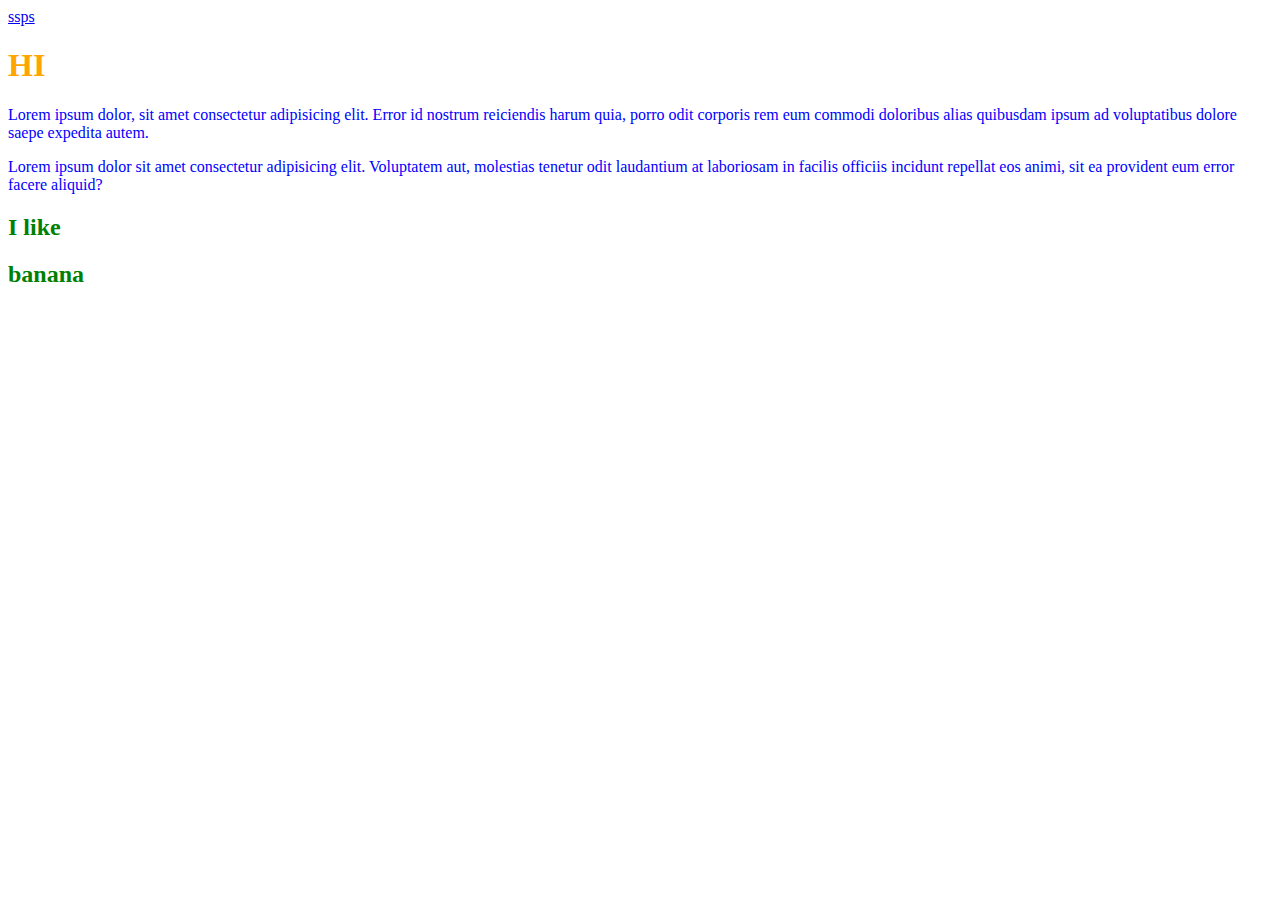
<file: individual-work/css-1/index.html>
<!DOCTYPE html>
<html lang="en">

<head>
    <link rel="stylesheet" href="index.css">
    <meta charset="UTF-8">
    <meta http-equiv="X-UA-Compatible" content="IE=edge">
    <meta name="viewport" content="width=device-width, initial-scale=1.0">
    <title>Nadpis</title>
</head>

<body>
    <a href="https://www.ssps.cz">ssps</a>
    <h1>HI</h1>
    <p>Lorem ipsum dolor, sit amet consectetur adipisicing elit. Error id nostrum reiciendis harum quia, porro odit
        corporis rem eum commodi doloribus alias quibusdam ipsum ad voluptatibus dolore saepe expedita autem.</p>
    <p>Lorem ipsum dolor sit amet consectetur adipisicing elit. Voluptatem aut, molestias tenetur odit laudantium at
        laboriosam in facilis officiis incidunt repellat eos animi, sit ea provident eum error facere aliquid?
    </p>
    <h2>I like</h2>
    <h2>banana</h2>
</body>

</html>
</file>
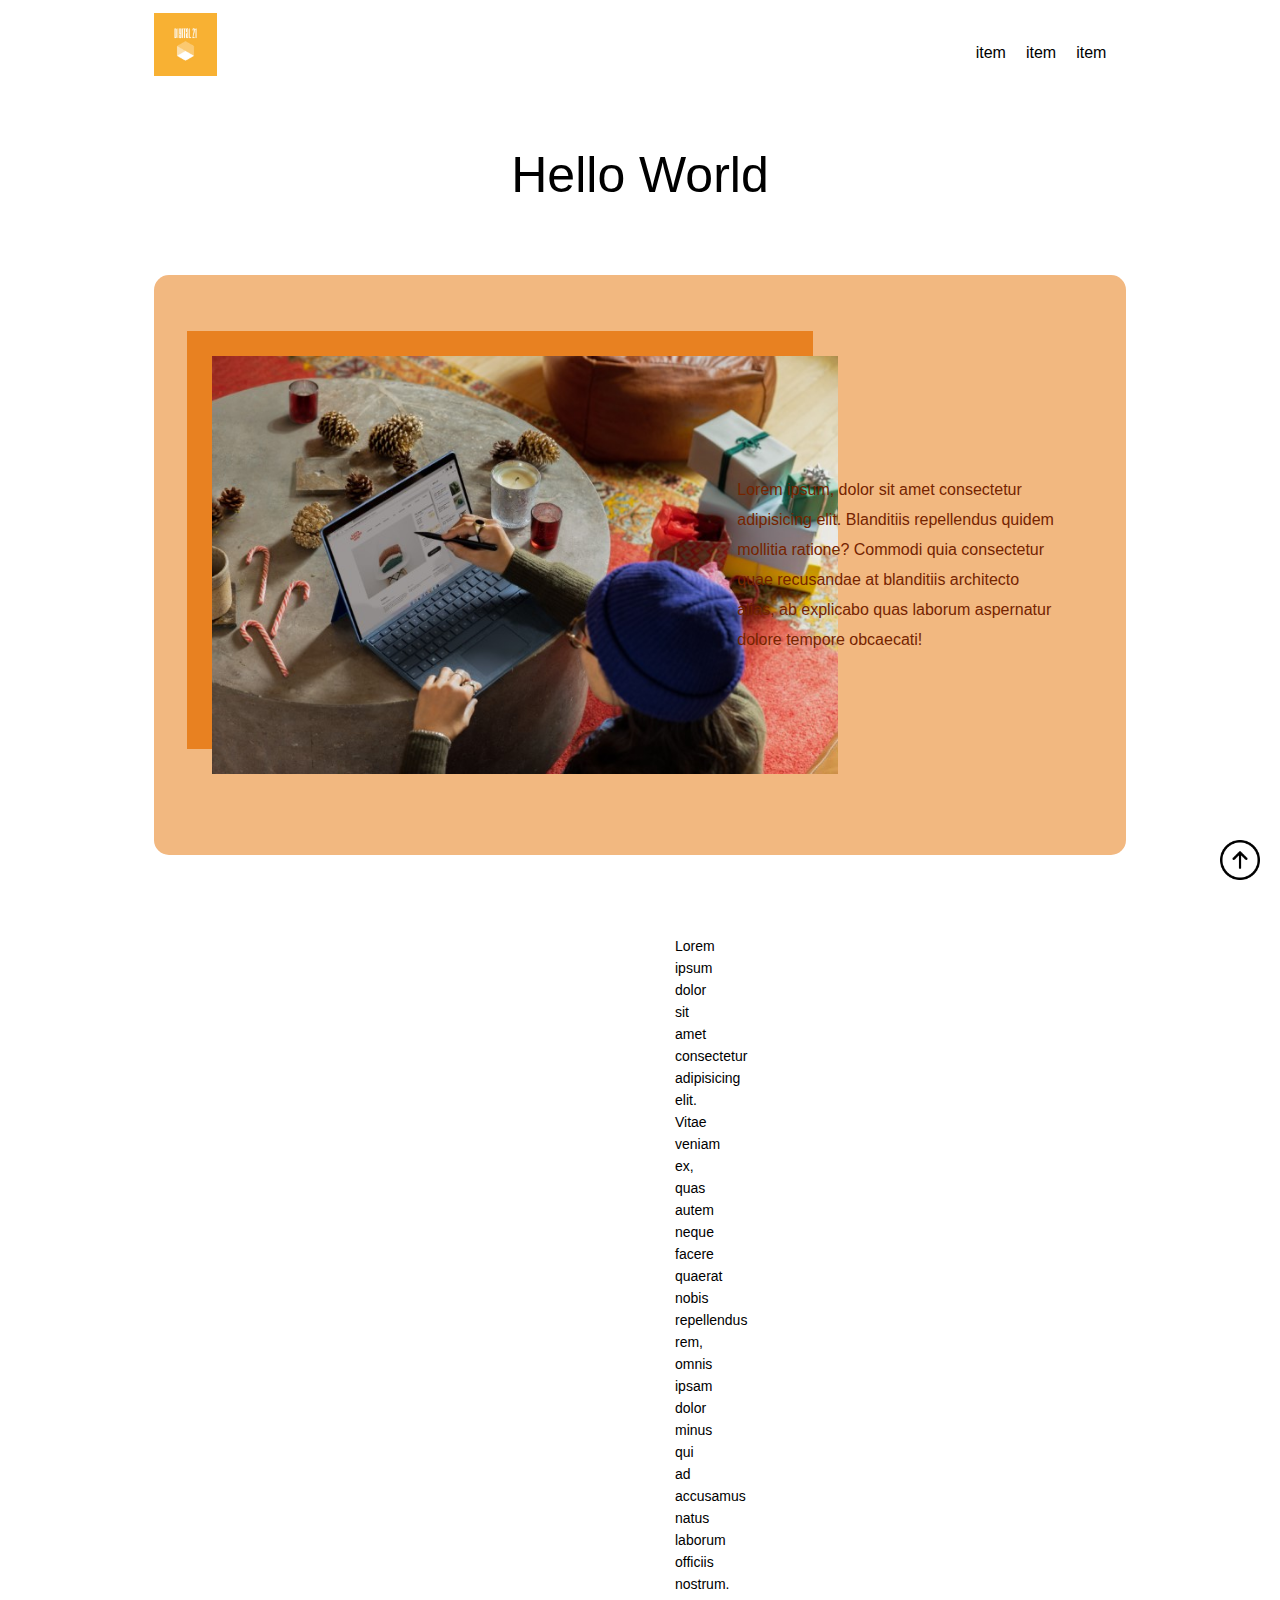
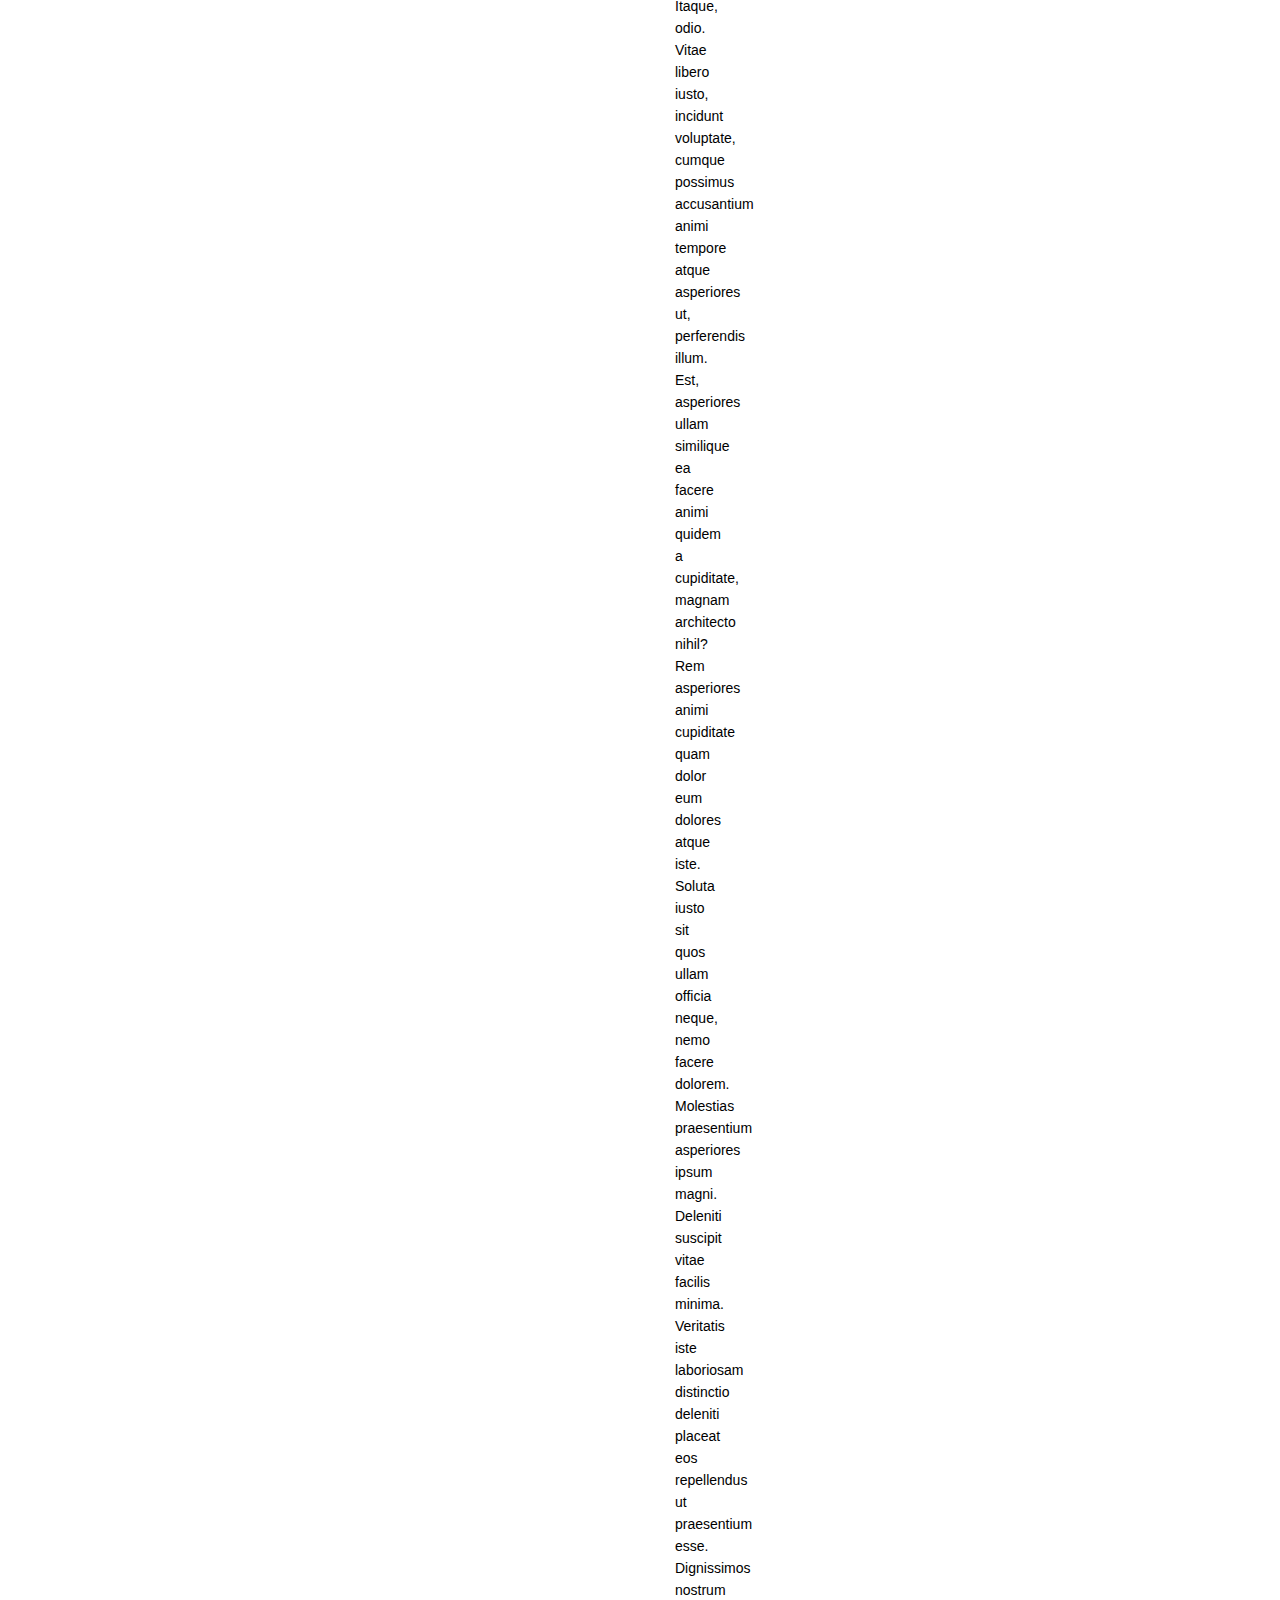
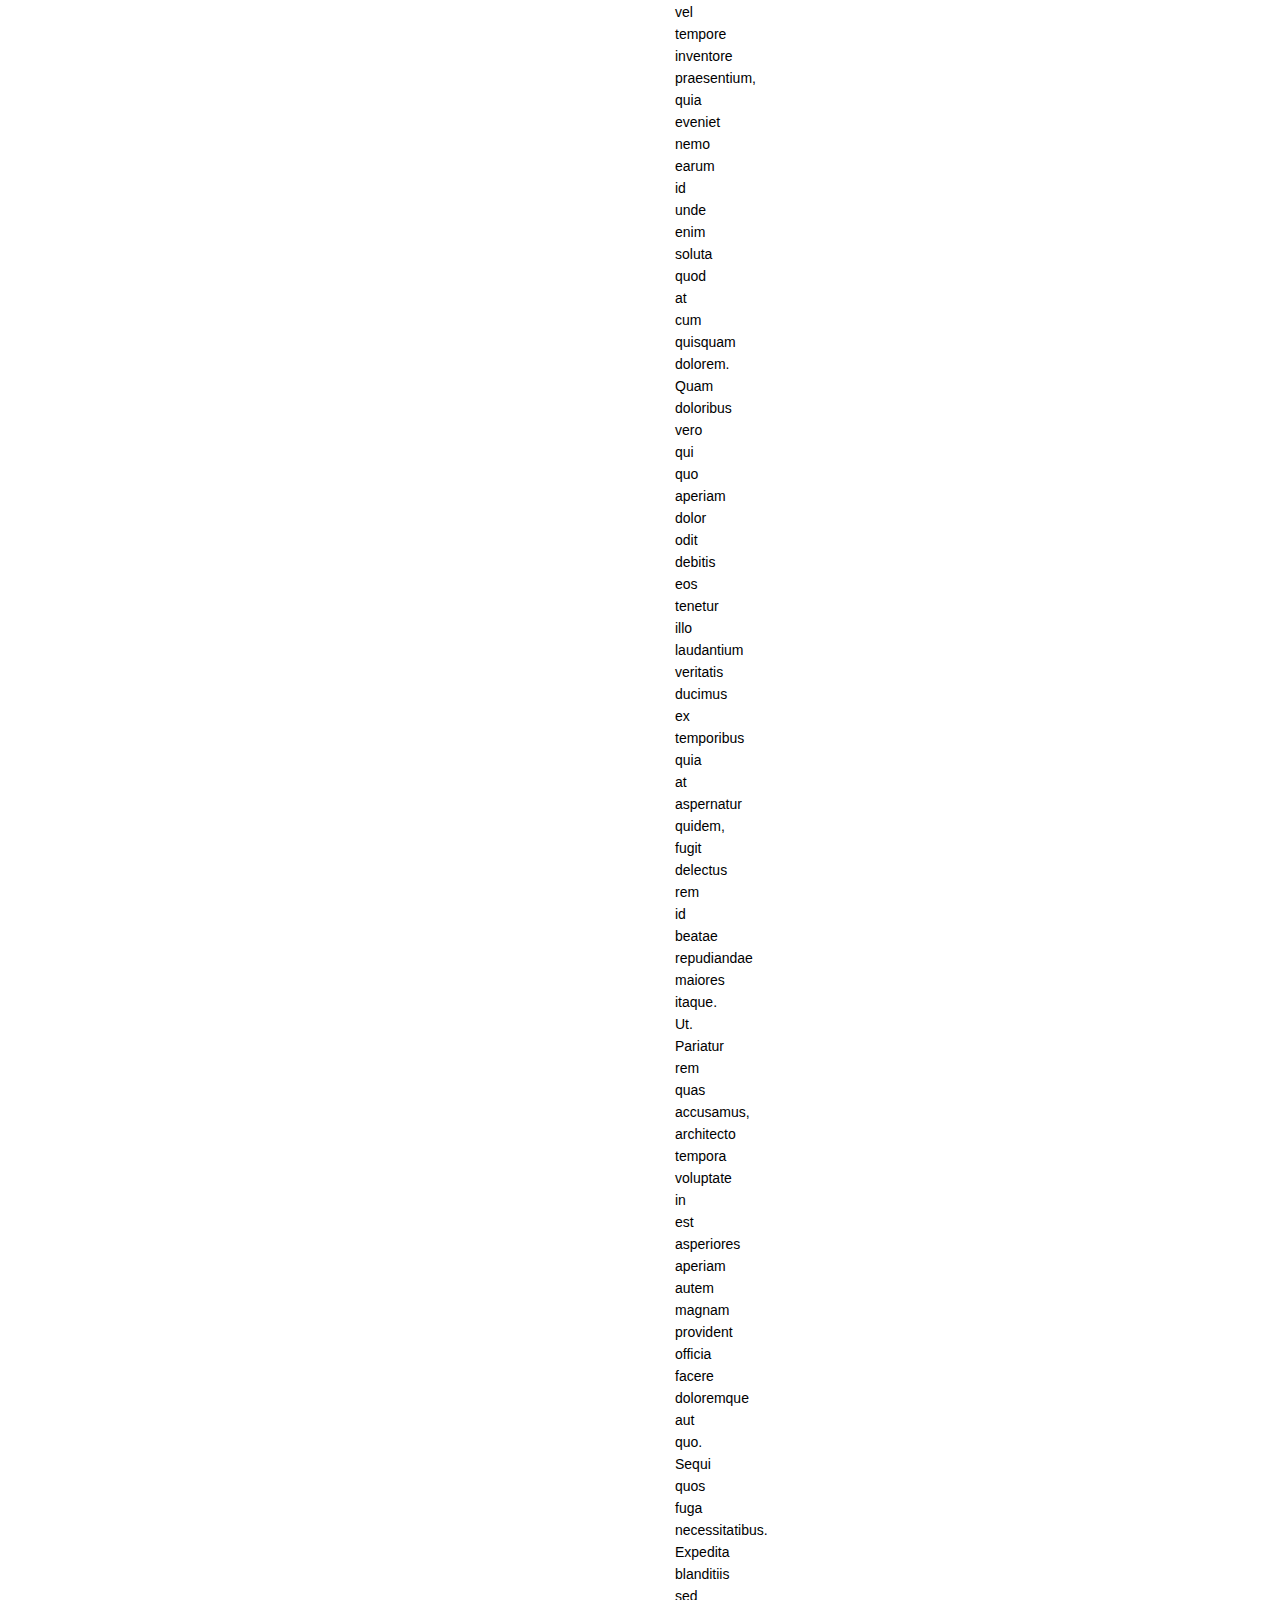
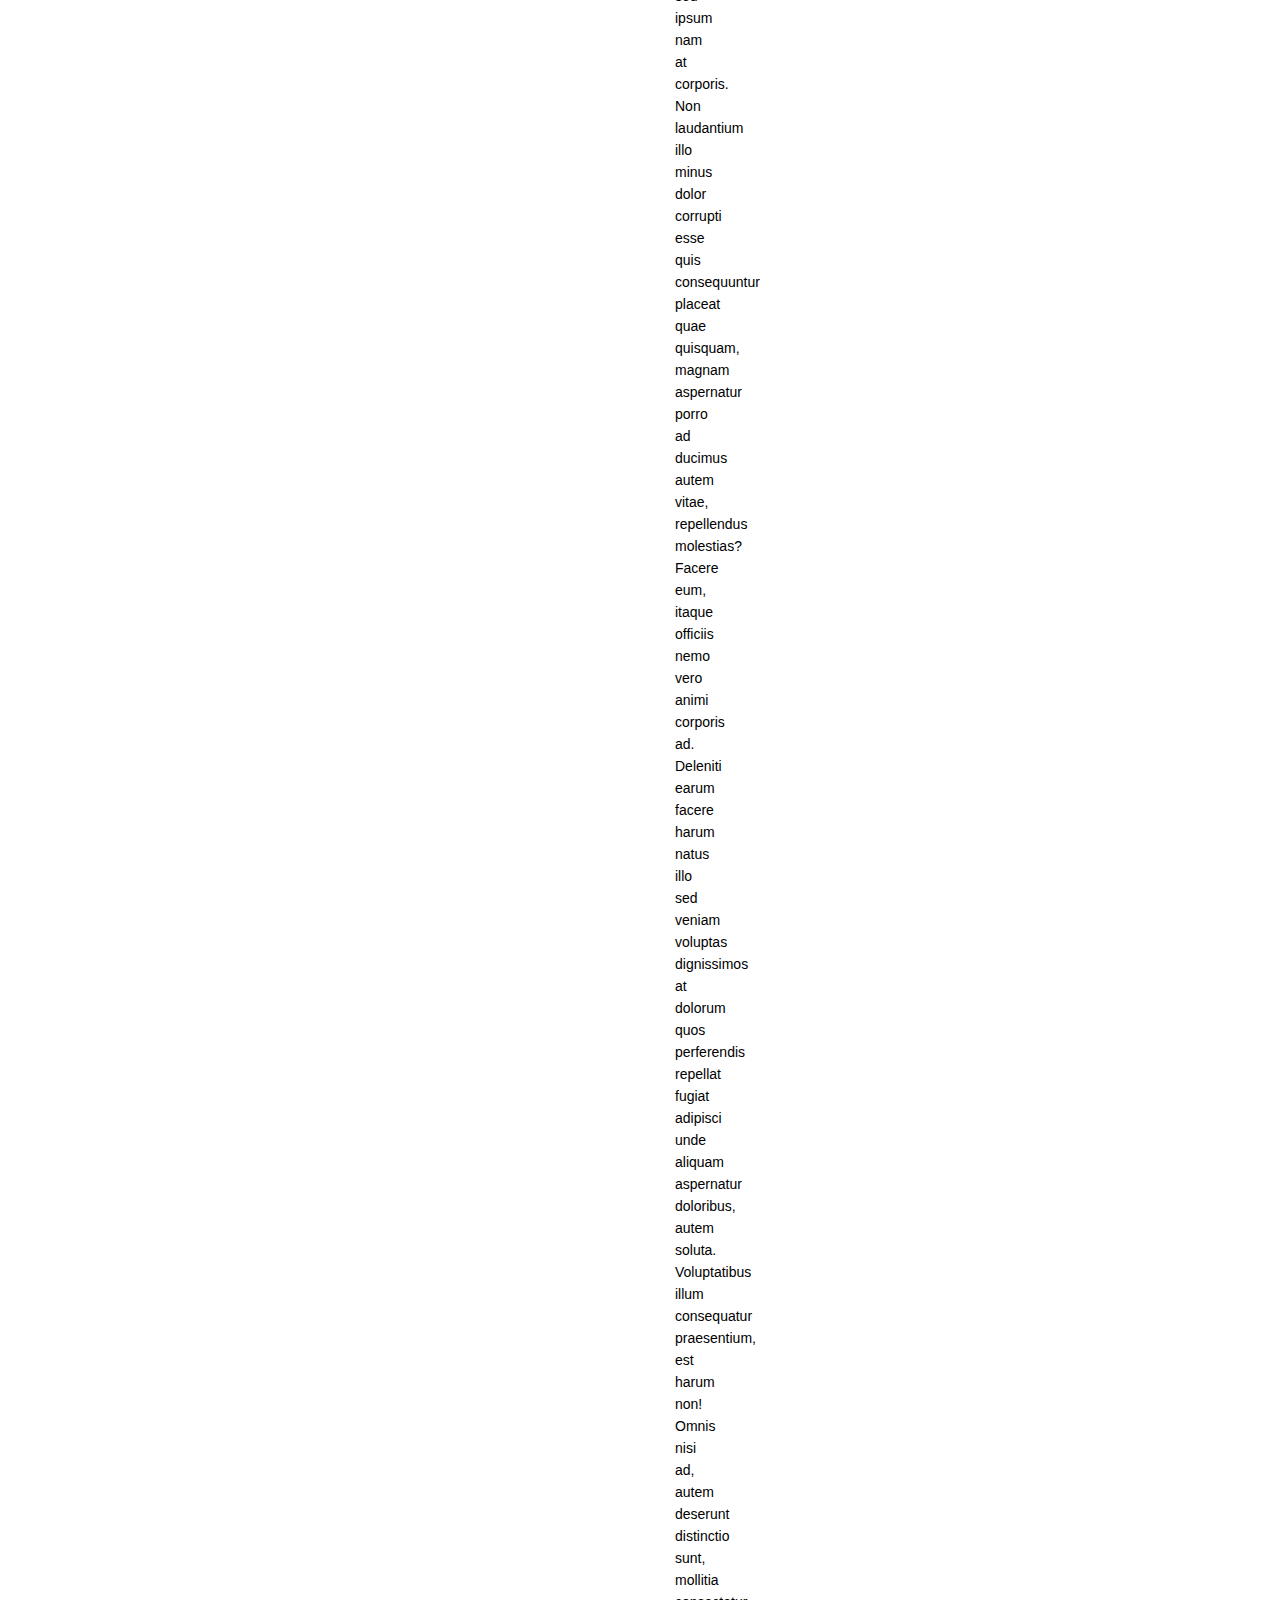
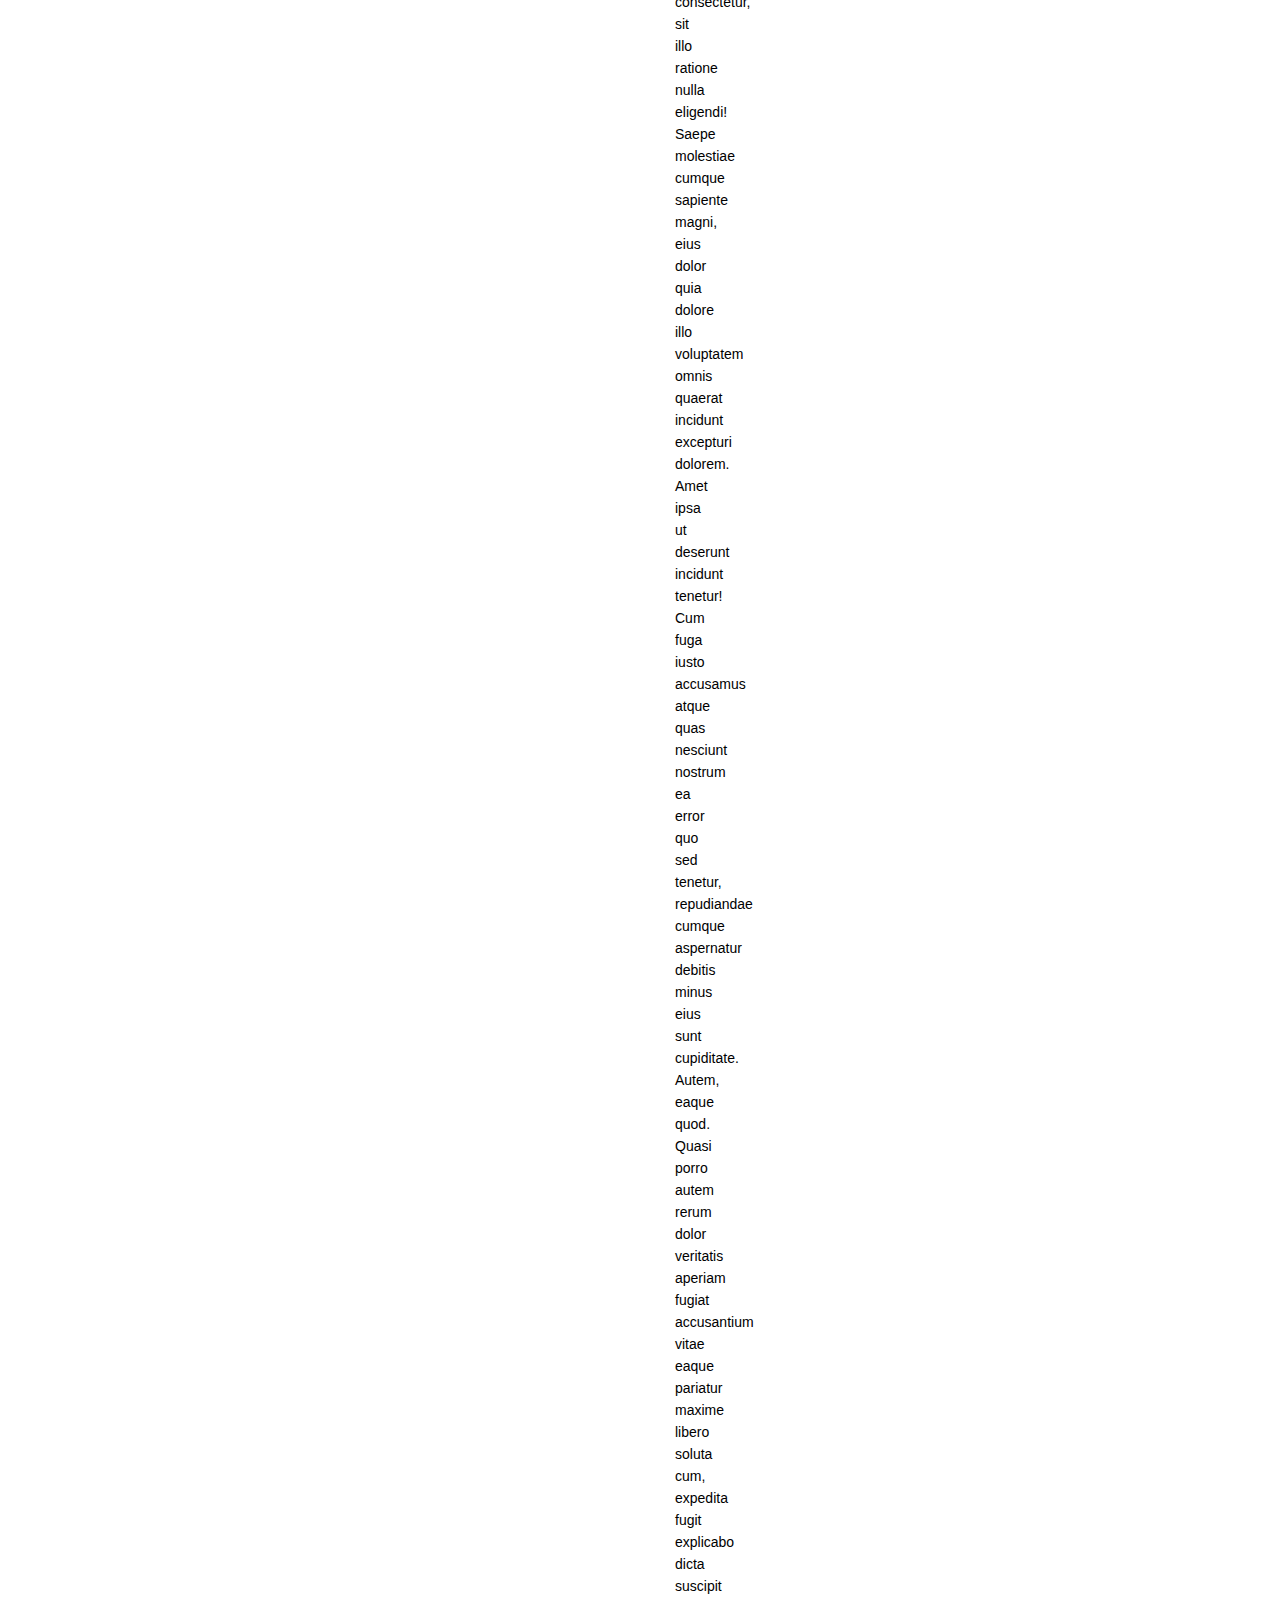
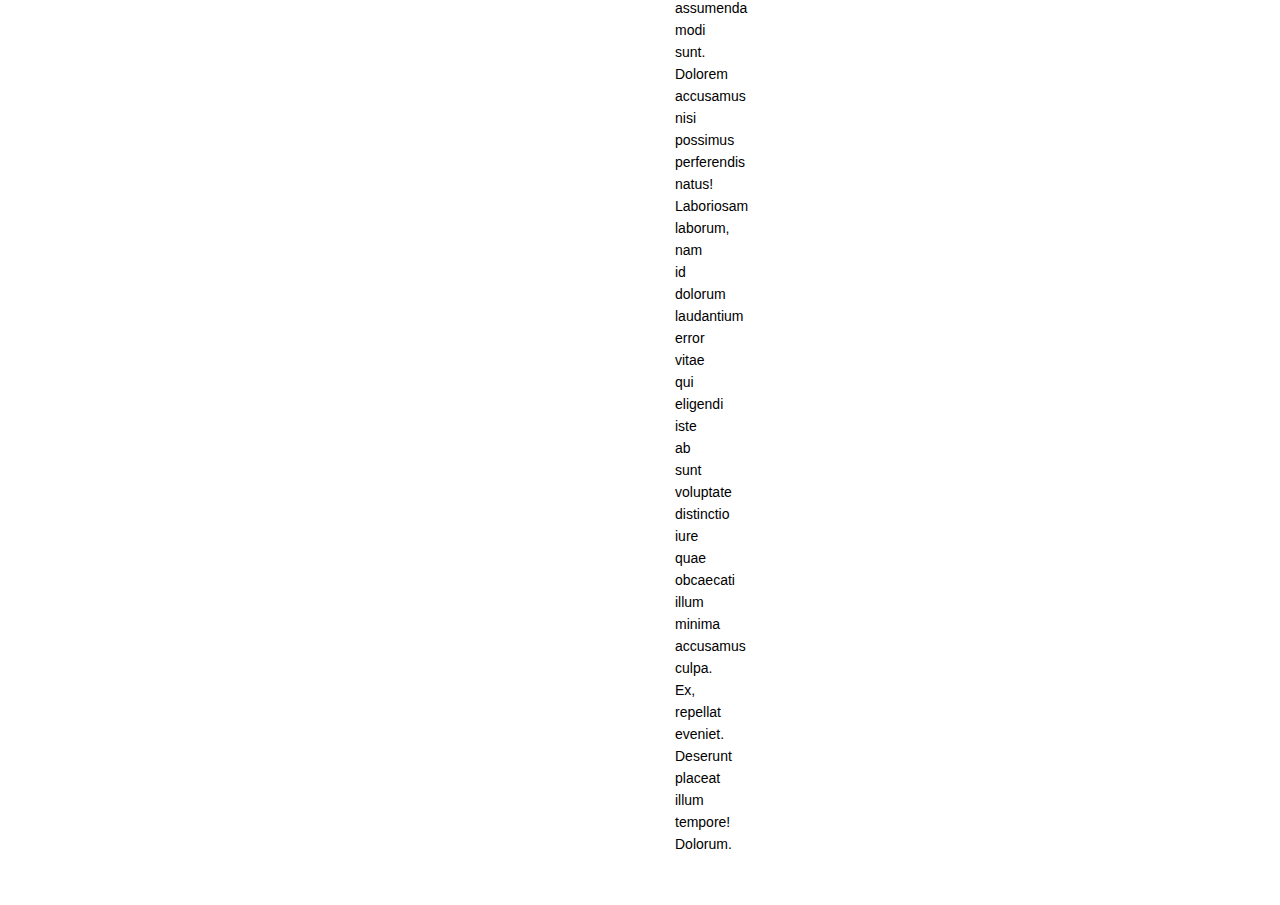
<file: individual-work/css-position-1/index.html>
<!DOCTYPE html>
<html lang="en">

<head>
    <meta charset="UTF-8">
    <meta http-equiv="X-UA-Compatible" content="IE=edge">
    <meta name="viewport" content="width=device-width, initial-scale=1.0">
    <title>CSS position</title>
    <link rel="stylesheet" href="reset.css">
    <link rel="stylesheet" href="style.css">
</head>

<body>
    <main class="container">
        <header class="header">
            <div class="header-logo">
                <img src="./images/logo_size_invert.jpg" alt="" srcset="">
            </div>
            <nav class="navbar">
                <div class="nav-item">item</div>
                <div class="nav-item">item</div>
                <div class="nav-item">item</div>
            </nav>
        </header>

        <div class="headline-1">
            <h1>Hello World</h1>
        </div>

        <section class="hero-section">
            <div class="hero-img">
                <img src="./images/hero-small.jpg" alt="Hero">
                <div class="img-placeholder"></div>
            </div>
            <div class="hero-text">
                <p>Lorem ipsum, dolor sit amet consectetur adipisicing elit. Blanditiis repellendus quidem mollitia
                    ratione? Commodi quia consectetur quae recusandae at blanditiis architecto alias, ab explicabo quas
                    laborum aspernatur dolore tempore obcaecati!</p>
            </div>
        </section>
        <section class="text">
            <div class="text-wrapper">
                <p>Lorem ipsum dolor sit amet consectetur adipisicing elit. Vitae veniam ex, quas autem neque facere
                    quaerat
                    nobis repellendus rem, omnis ipsam dolor minus qui ad accusamus natus laborum officiis nostrum.</p>
                <p>Itaque, odio. Vitae libero iusto, incidunt voluptate, cumque possimus accusantium animi tempore atque
                    asperiores ut, perferendis illum. Est, asperiores ullam similique ea facere animi quidem a
                    cupiditate,
                    magnam architecto nihil?</p>
                <p>Rem asperiores animi cupiditate quam dolor eum dolores atque iste. Soluta iusto sit quos ullam
                    officia
                    neque, nemo facere dolorem. Molestias praesentium asperiores ipsum magni. Deleniti suscipit vitae
                    facilis minima.</p>
                <p>Veritatis iste laboriosam distinctio deleniti placeat eos repellendus ut praesentium esse.
                    Dignissimos
                    nostrum vel tempore inventore praesentium, quia eveniet nemo earum id unde enim soluta quod at cum
                    quisquam dolorem.</p>
                <p>Quam doloribus vero qui quo aperiam dolor odit debitis eos tenetur illo laudantium veritatis ducimus
                    ex
                    temporibus quia at aspernatur quidem, fugit delectus rem id beatae repudiandae maiores itaque. Ut.
                </p>
                <p>Pariatur rem quas accusamus, architecto tempora voluptate in est asperiores aperiam autem magnam
                    provident officia facere doloremque aut quo. Sequi quos fuga necessitatibus. Expedita blanditiis sed
                    ipsum nam at corporis.</p>
                <p>Non laudantium illo minus dolor corrupti esse quis consequuntur placeat quae quisquam, magnam
                    aspernatur
                    porro ad ducimus autem vitae, repellendus molestias? Facere eum, itaque officiis nemo vero animi
                    corporis ad.</p>
                <p>Deleniti earum facere harum natus illo sed veniam voluptas dignissimos at dolorum quos perferendis
                    repellat fugiat adipisci unde aliquam aspernatur doloribus, autem soluta. Voluptatibus illum
                    consequatur
                    praesentium, est harum non!</p>
                <p>Omnis nisi ad, autem deserunt distinctio sunt, mollitia consectetur, sit illo ratione nulla eligendi!
                    Saepe molestiae cumque sapiente magni, eius dolor quia dolore illo voluptatem omnis quaerat incidunt
                    excepturi dolorem.</p>
                <p>Amet ipsa ut deserunt incidunt tenetur! Cum fuga iusto accusamus atque quas nesciunt nostrum ea error
                    quo
                    sed tenetur, repudiandae cumque aspernatur debitis minus eius sunt cupiditate. Autem, eaque quod.
                </p>
                <p>Quasi porro autem rerum dolor veritatis aperiam fugiat accusantium vitae eaque pariatur maxime libero
                    soluta cum, expedita fugit explicabo dicta suscipit assumenda modi sunt. Dolorem accusamus nisi
                    possimus
                    perferendis natus!</p>
                <p>Laboriosam laborum, nam id dolorum laudantium error vitae qui eligendi iste ab sunt voluptate
                    distinctio
                    iure quae obcaecati illum minima accusamus culpa. Ex, repellat eveniet. Deserunt placeat illum
                    tempore!
                    Dolorum.</p>
            </div>
        </section>

        <div class="top-link-wrapper">
            <div class="top-link">
                <a href="#">
                    <img src="./images/up-arrow.png" alt="Ikona">
                </a>
            </div>
        </div>
    </main>

</body>

</html>
</file>
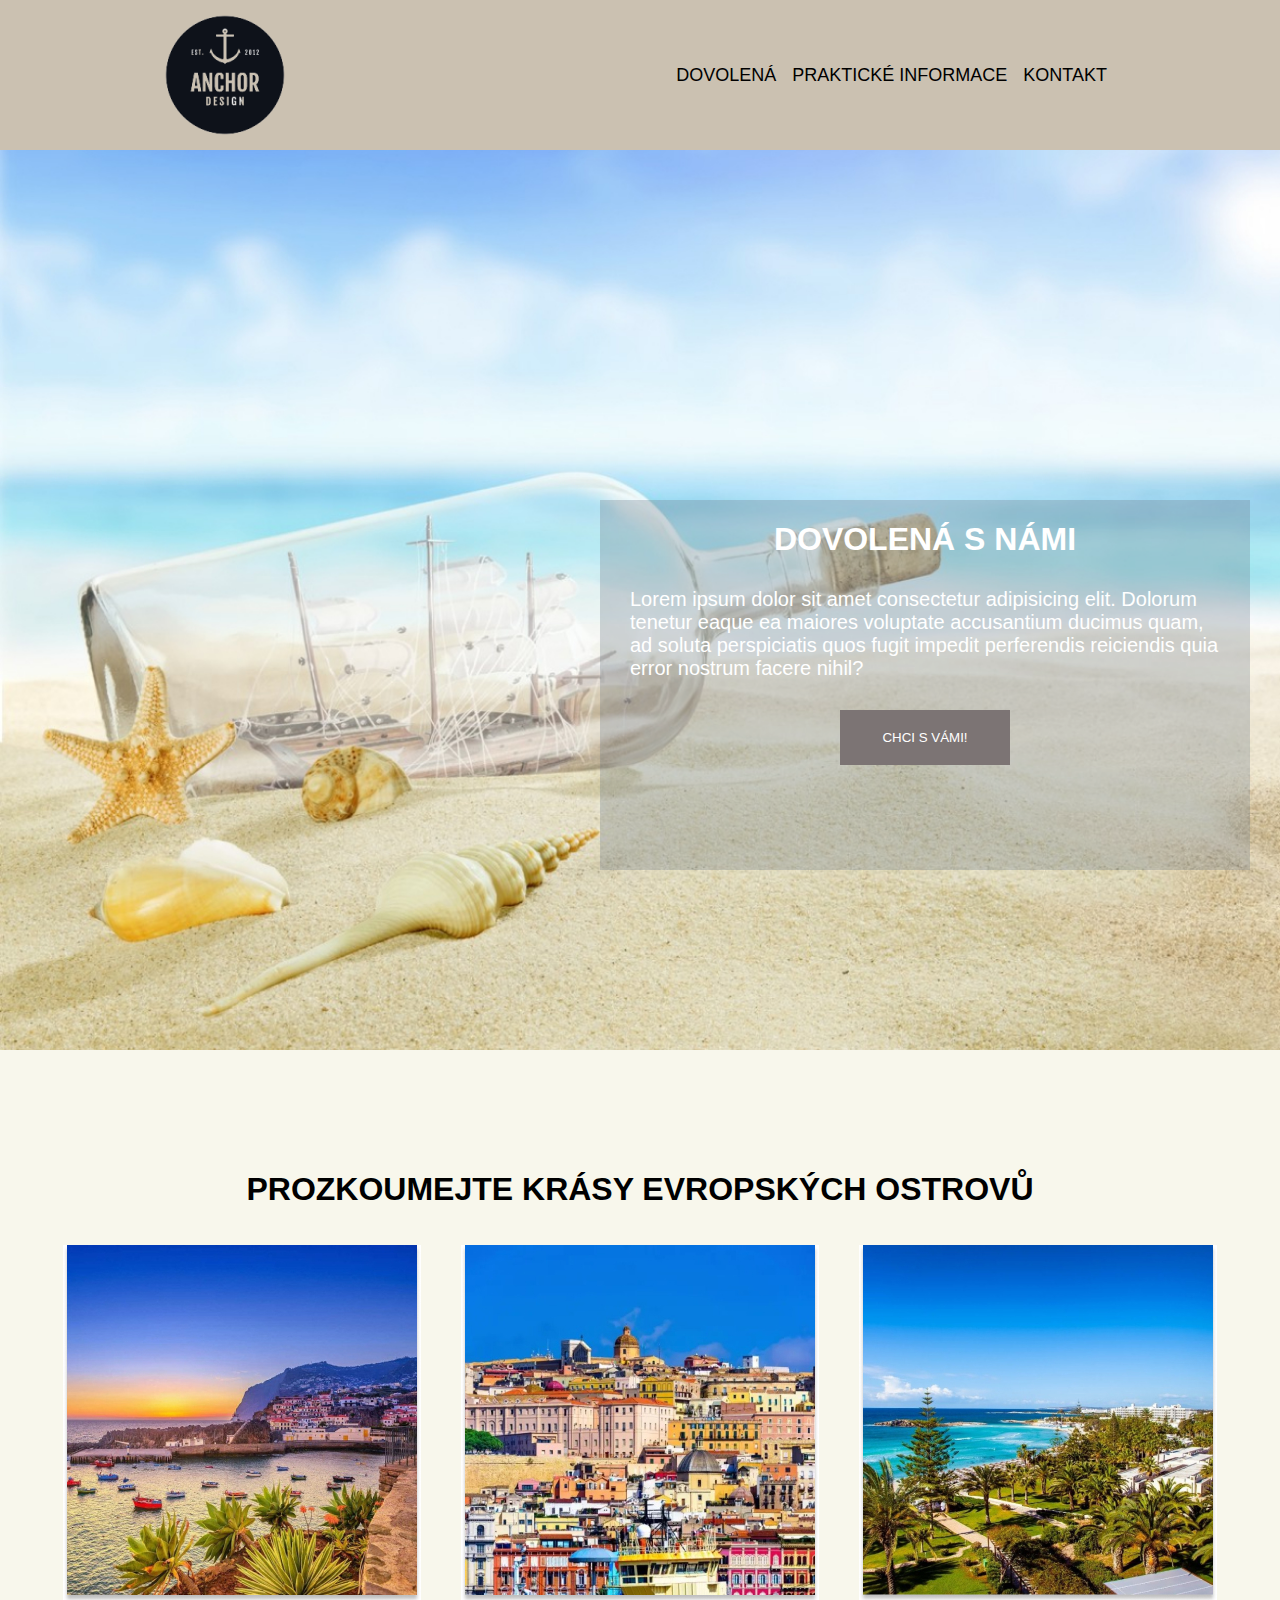
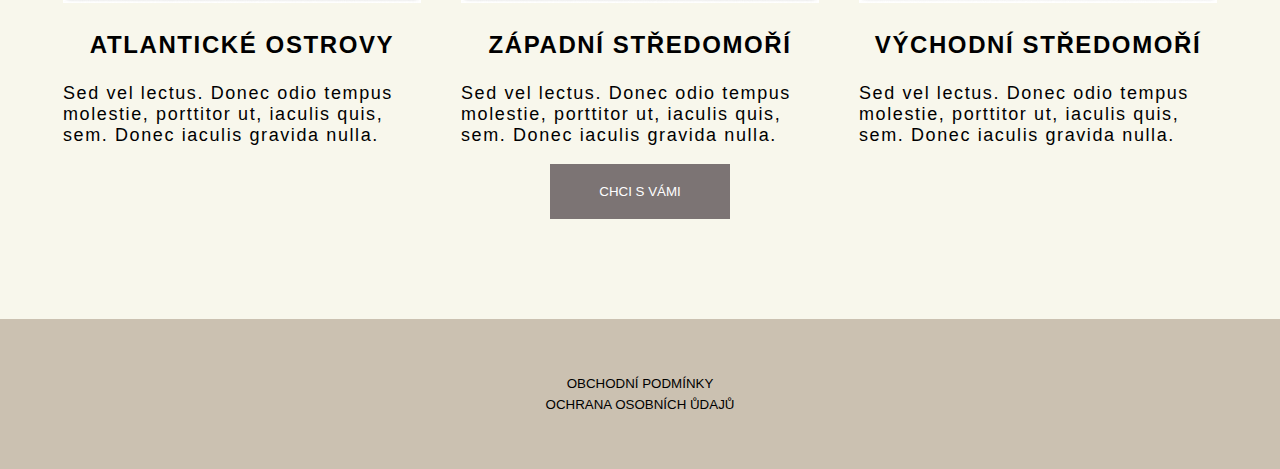
<file: individual-work/figma-1/index.html>
<!DOCTYPE html>
<html lang="en">

<head>
    <meta charset="UTF-8">
    <meta http-equiv="X-UA-Compatible" content="IE=edge">
    <meta name="viewport" content="width=device-width, initial-scale=1.0">
    <link rel="stylesheet" href="style.css">
    <title>Document</title>
</head>

<body>
    <div class="header">
        <img src="pictures/logo.png" class="logo">
        <img src="pictures/menu.png" class="menu">
        <div class="navbar">
            <a href="index.html">
                <button>DOVOLENÁ</button>
            </a>
            <a href="information.html">
                <button>PRAKTICKÉ INFORMACE</button>                
            </a>
            <a href="contact.html">
                <button>KONTAKT</button>                
            </a>
        </div>
    </div>
    <div class="main">
        <div class="box">
            <h1>DOVOLENÁ S NÁMI</h1>
            <p>Lorem ipsum dolor sit amet consectetur adipisicing elit. Dolorum tenetur eaque ea maiores voluptate
                accusantium ducimus quam, ad soluta perspiciatis quos fugit impedit perferendis reiciendis quia error
                nostrum facere nihil?</p>
            <button>CHCI S VÁMI!</button>
        </div>
    </div>
    <div class="bottom_section">
        <h1>PROZKOUMEJTE KRÁSY EVROPSKÝCH OSTROVŮ</h1>
        <div class="locations">
            <div class="atlantic">
                <img src="pictures/madeira.jpg">
                <div class="wrapper">
                    <h3>ATLANTICKÉ OSTROVY</h3>
                    <p>Sed vel lectus. Donec odio tempus molestie, porttitor ut, iaculis quis, sem. Donec iaculis gravida nulla.</p>
                </div>
            </div>
            <div class="west">
                <img src="pictures/sardinie.jpg">
                <div class="wrapper">
                    <h3>ZÁPADNÍ STŘEDOMOŘÍ</h3>
                    <p>Sed vel lectus. Donec odio tempus molestie, porttitor ut, iaculis quis, sem. Donec iaculis gravida nulla.</p>
                </div>    
            </div>
            <div class="east">
                <img src="pictures/kypr.jpg">
                <div class="wrapper">
                    <h3>VÝCHODNÍ STŘEDOMOŘÍ</h3>
                    <p>Sed vel lectus. Donec odio tempus molestie, porttitor ut, iaculis quis, sem. Donec iaculis gravida nulla.</p>
                </div>
            </div>
        </div>
        <button>CHCI S VÁMI</button>
    </div>
    <div class="footer">
        <button>OBCHODNÍ PODMÍNKY</button>
        <button>OCHRANA OSOBNÍCH ŮDAJŮ</button>
    </div>
</body>

</html>
</file>
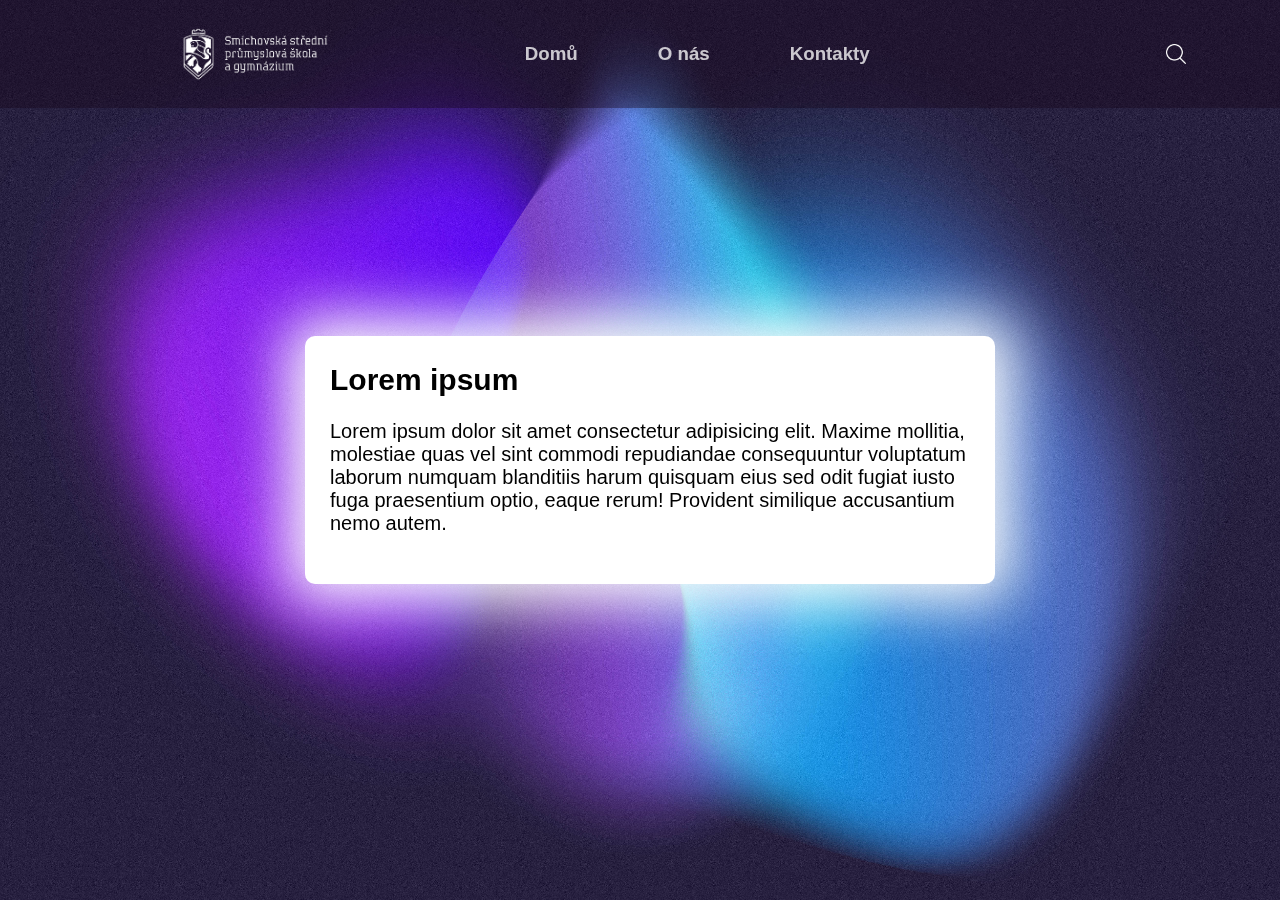
<file: individual-work/flex-1/index.html>
<!DOCTYPE html>
<html lang="en">

<head>
  <meta charset="UTF-8" />
  <meta http-equiv="X-UA-Compatible" content="IE=edge" />
  <meta name="viewport" content="width=device-width, initial-scale=1.0" />
  <title>Document</title>

  <link rel="stylesheet" href="styles.css" />
</head>

<body>
  <img class="background" src='Cosmic-Gradient-14.jpg' alt="" </img>

  <div class="bock">
    <h1 class="title"> Lorem ipsum
    </h1>
    <p class="text">Lorem ipsum dolor sit amet consectetur adipisicing elit. Maxime mollitia,
      molestiae quas vel sint commodi repudiandae consequuntur voluptatum laborum
      numquam blanditiis harum quisquam eius sed odit fugiat iusto fuga praesentium
      optio, eaque rerum! Provident similique accusantium nemo autem.</p>
  </div>
  <div class="top">
    <img class="picture" src="logo.png" alt="a">
    <h3 class="toptext">Domů</h3>
    <h3 class="toptext">O nás</h3>
    <h3 class="toptext">Kontakty</h3>
    <img class="search" src="search.png" alt="a" />




  </div>
</body>

<!DOCTYPE html>
<html lang="en">

<head>
  <meta charset="UTF-8" />
  <meta http-equiv="X-UA-Compatible" content="IE=edge" />
  <meta name="viewport" content="width=device-width, initial-scale=1.0" />
  <title>Document</title>

  <link rel="stylesheet" href="styles.css" />
</head>

<body>
  <img class="background" src='Cosmic-Gradient-14.jpg' alt="" </img>

  <div class="bock">
    <h1 class="title"> Lorem ipsum
    </h1>
    <p class="text">Lorem ipsum dolor sit amet consectetur adipisicing elit. Maxime mollitia,
      molestiae quas vel sint commodi repudiandae consequuntur voluptatum laborum
      numquam blanditiis harum quisquam eius sed odit fugiat iusto fuga praesentium
      optio, eaque rerum! Provident similique accusantium nemo autem.</p>
  </div>
  <div class="top">
    <img class="picture" src="logo.png" alt="a">
    <h3 class="toptext">Domů</h3>
    <h3 class="toptext">O nás</h3>
    <h3 class="toptext">Kontakty</h3>
    <img class="search" src="search.png" alt="a" />




  </div>
</body>

</html>
</file>
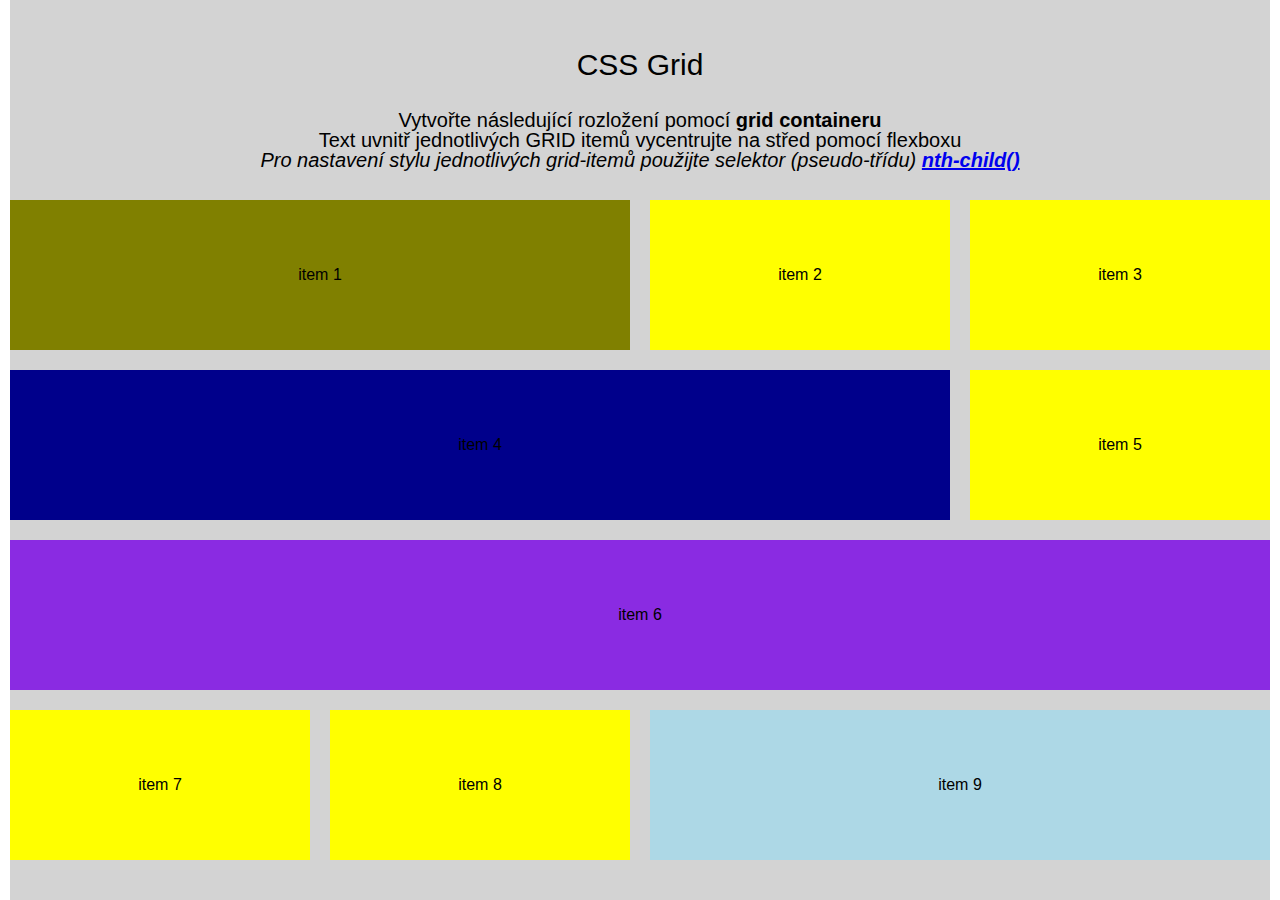
<file: individual-work/css-grid-0/css-grid-revision_zadani/css-grid-revision/index.html>
<!DOCTYPE html>
<html lang="en">

<head>
    <meta charset="UTF-8">
    <meta http-equiv="X-UA-Compatible" content="IE=edge">
    <meta name="viewport" content="width=device-width, initial-scale=1.0">
    <link rel="stylesheet" href="reset.css">
    <link rel="stylesheet" href="style.css">
    <title>CSS Grid</title>
</head>

<body>
    <main>
        <h1>CSS Grid</h1>

        <section>
            <div class="hint">
                <p>Vytvořte následující rozložení pomocí <b>grid containeru</b></p>
                <p>Text uvnitř jednotlivých GRID itemů vycentrujte na střed pomocí flexboxu</p>
                <i>Pro nastavení stylu jednotlivých grid-itemů použijte selektor (pseudo-třídu) <a
                        href="https://developer.mozilla.org/en-US/docs/Web/CSS/:nth-child"
                        target="_blank"><b>nth-child()</b></a></i>
            </div>
            <div class="grid-container">
                <div class="grid-item">
                    <p>item 1</p>
                </div>
                <div class="grid-item">
                    <p>item 2</p>
                </div>
                <div class="grid-item">
                    <p>item 3</p>
                </div>
                <div class="grid-item">
                    <p>item 4</p>
                </div>
                <div class="grid-item">
                    <p>item 5</p>
                </div>
                <div class="grid-item">
                    <p>item 6</p>
                </div>
                <div class="grid-item">
                    <p>item 7</p>
                </div>
                <div class="grid-item">
                    <p>item 8</p>
                </div>
                <div class="grid-item">
                    <p>item 9</p>
                </div>
            </div>
        </section>
    </main>
</body>

</html>
</file>
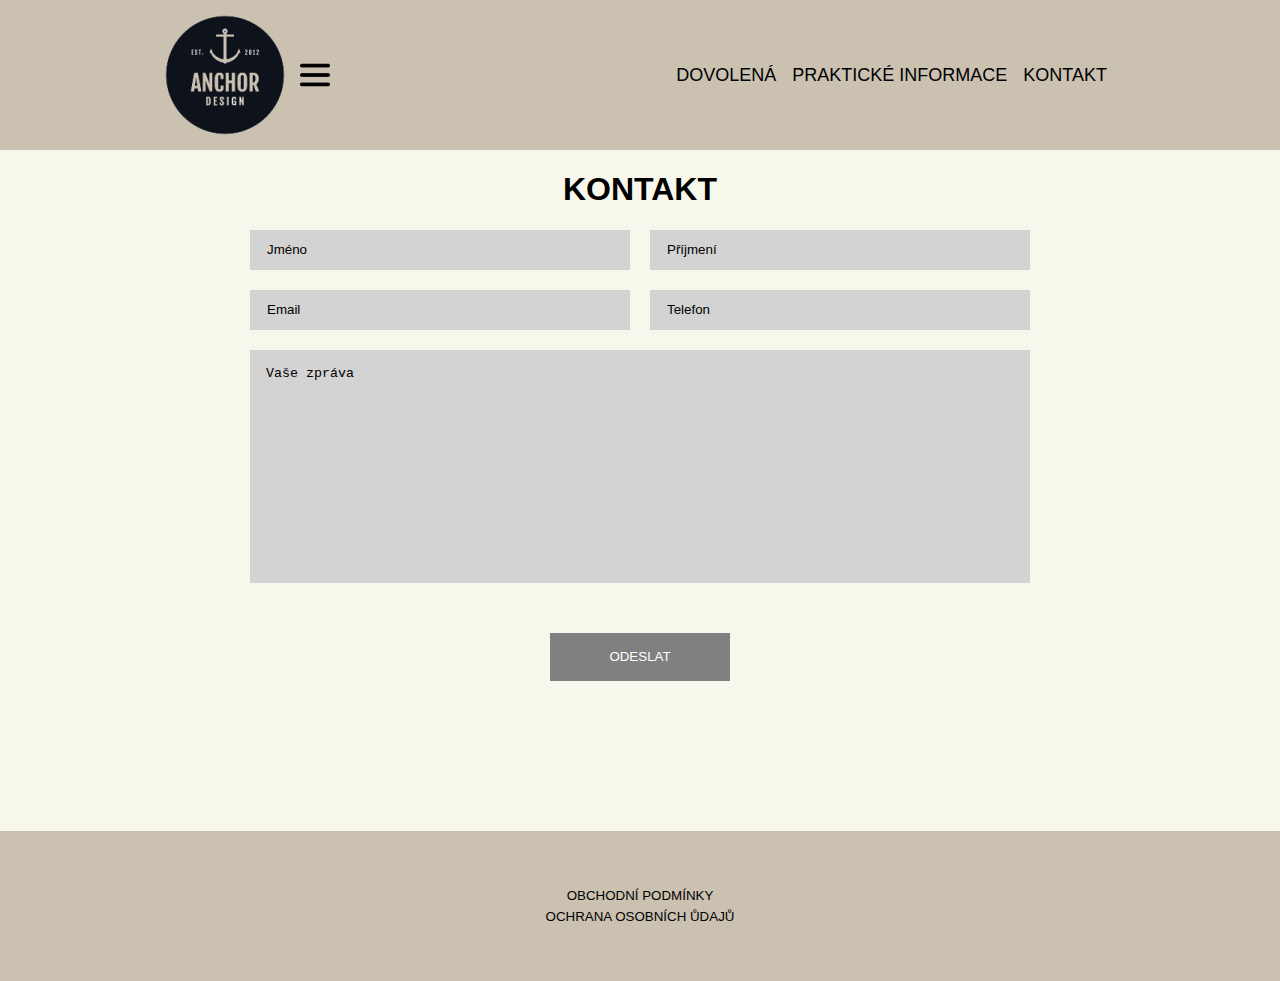
<file: individual-work/figma-1/contact.html>
<!DOCTYPE html>
<html lang="en">
<head>
    <link rel="stylesheet" href="contact.css">
    <meta charset="UTF-8">
    <meta http-equiv="X-UA-Compatible" content="IE=edge">
    <meta name="viewport" content="width=device-width, initial-scale=1.0">
    <title>Document</title>
</head>
<body>
    <div class="header">
        <img src="pictures/logo.png" class="logo">
        <img src="pictures/menu.png" class="menu">
        <div class="navbar">
            <a href="index.html">
                <button>DOVOLENÁ</button>
            </a>
            <a href="information.html">
                <button>PRAKTICKÉ INFORMACE</button>                
            </a>
            <a href="contact.html">
                <button>KONTAKT</button>                
            </a>
        </div>
    </div>
    <div class="main">
        <h1>KONTAKT</h1>
        <form class="form">
            <input type="text" placeholder="Jméno">
            <input type="text" placeholder="Příjmení">
            <input type="email" placeholder="Email">
            <input type="tel" placeholder="Telefon">
            <textarea placeholder="Vaše zpráva" class="message"></textarea>
        </form>
        <button class="submit">ODESLAT</button>
    </div>
    <div class="footer">
        <button>OBCHODNÍ PODMÍNKY</button>
        <button>OCHRANA OSOBNÍCH ŮDAJŮ</button>
    </div>
</body>
</html>
</file>
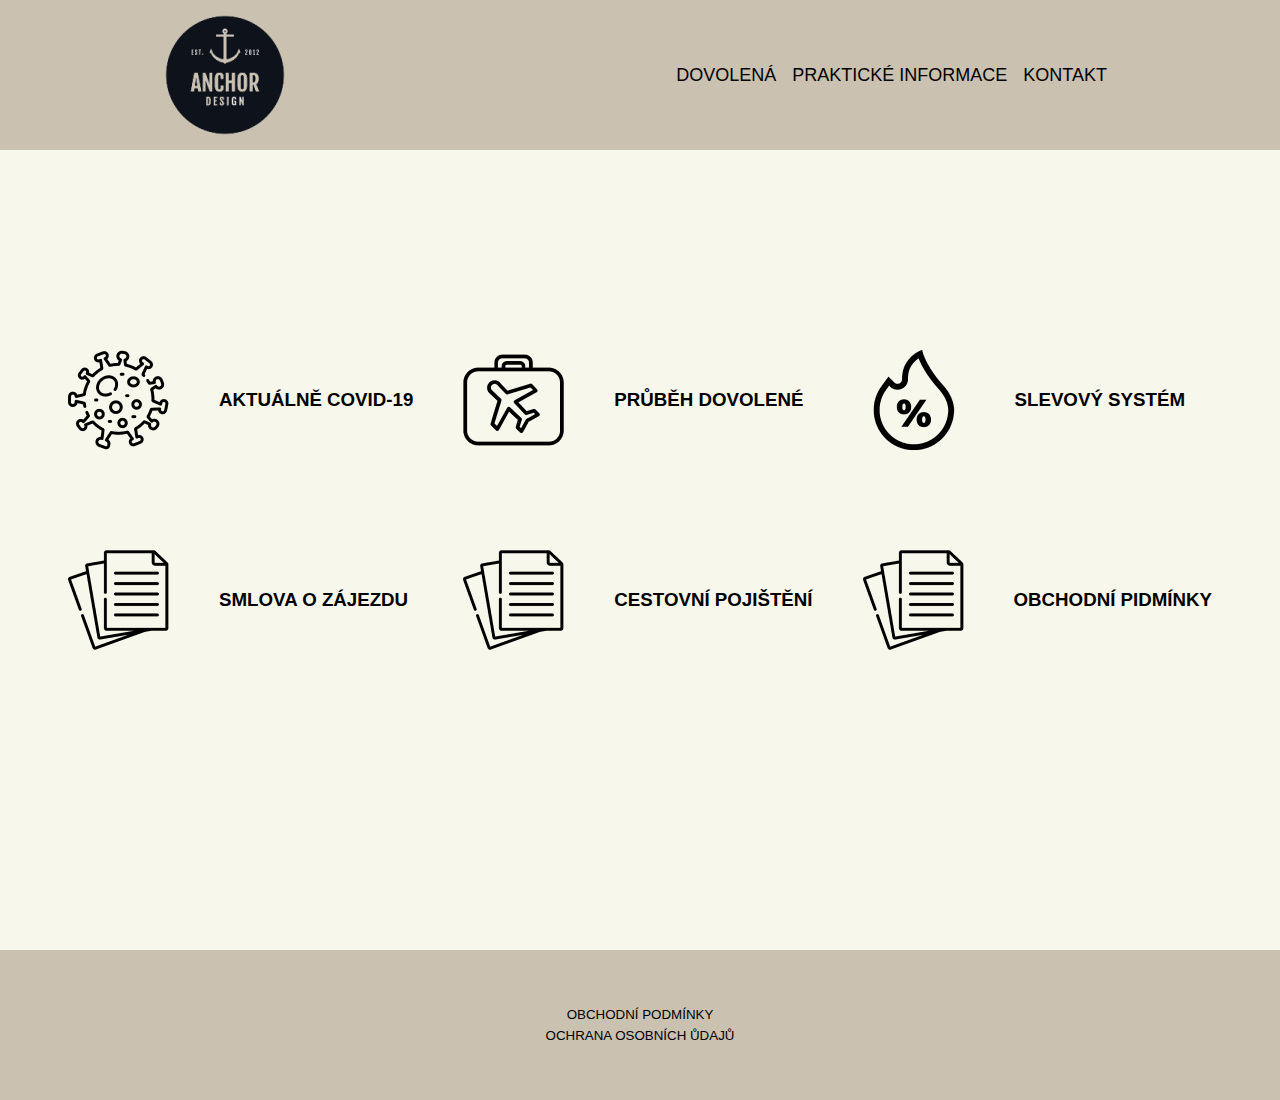
<file: individual-work/figma-1/information.html>
<!DOCTYPE html>
<html lang="en">
<head>
    <link rel="stylesheet" href="information.css">
    <meta charset="UTF-8">
    <meta http-equiv="X-UA-Compatible" content="IE=edge">
    <meta name="viewport" content="width=device-width, initial-scale=1.0">
    <title>Document</title>
</head>
<body>
    <div class="header">
        <img src="pictures/logo.png" class="logo">
        <img src="pictures/menu.png" class="menu">
        <div class="navbar">
            <a href="index.html">
                <button>DOVOLENÁ</button>
            </a>
            <a href="information.html">
                <button>PRAKTICKÉ INFORMACE</button>                
            </a>
            <a href="contact.html">
                <button>KONTAKT</button>                
            </a>
        </div>
    </div>
    <div class="main">
        <div class="container">
            <img src="pictures/coronavirus.png">
            <h3>AKTUÁLNĚ COVID-19</h3>                
        </div>
        <div class="container">
            <img src="pictures/luggage.png">
            <h3>PRŮBĚH DOVOLENÉ</h3>
        </div>
        <div class="container">
            <img src="pictures/sale.png">
            <h3>SLEVOVÝ SYSTÉM</h3>
        </div>
        <div class="container">
            <img src="pictures/doc.png">
            <h3>SMLOVA O ZÁJEZDU</h3>
        </div>
        <div class="container">
            <img src="pictures/doc.png">
            <h3>CESTOVNÍ POJIŠTĚNÍ</h3>
        </div>
        <div class="container">
            <img src="pictures/doc.png">
            <h3>OBCHODNÍ PIDMÍNKY</h3>
        </div>
    </div>
    <div class="footer">
        <button>OBCHODNÍ PODMÍNKY</button>
        <button>OCHRANA OSOBNÍCH ŮDAJŮ</button>
    </div>
</body>
</html>
</file>
<file: individual-work/css-1/index.css>
body{
 
}

h1 {
    color: #ffa500;
    size: 30px;
    font: bold;
}

p {
    color: blue;
    size: 16px;
    font: normal;
}

h2 {
    color: green;
    size: 25px;
    font: 600;
}
</file>
<file: individual-work/css-position-1/style.css>
body {
  font-family: Verdana, Geneva, Tahoma, sans-serif;
}
/* Barvy
Světlá barva pozadí: #f2b880
Tmavší barvy pozadí za obrázkem: #e88121
Barva text v oranžovém pozadí: #752400
*/
.container {
  display: flex;
  flex-direction: column;
}
.header {
  display: flex;
  position: fixed;
  width: 100%;
  height: 7%;
  background-color: white;
  background-size: cover;
  padding-top: 1%;
  padding-bottom: 1%;
}

.header-logo {
  position: relative;
  height: 100%;
  left: 12%;
}

.header-logo>img{
  height: 100%;
}

.navbar {
  display: flex;
  position: absolute;
  top: 45px;
  right: 12%;
}

.nav-item {
  display: flex;
  justify-content: center;
  padding: 0 20px 20px 0;
}

.headline-1 {
  text-align: center;
  margin-top: 150px;
  font-size: 50px;
}

.hero-section {
  display: flex;
  margin-top: 75px;
  margin-left: 12%;
  margin-right: 12%;
  background-color: #f2b880;
  height: 580px;
  border-radius: 15px;
}

.hero-img>img{
  height: 72%;
  box-shadow: -25px -25px 0px 0px #e88121;
}

.hero-img { 
  width: 50%;
  display: flex;
  align-items: center;
  padding-right: 1%;
  padding-left: 6%;
}

.hero-text {
  width: 50%;
  display: flex;
  align-items: center;
  padding-left: 3%;
  padding-right: 7%;
  color: #752400;
  line-height: 30px;
}

.text {
  margin: 80px 675px 50px 675px;
  font-size: 14px;
  line-height: 22px;
}

.top-link-wrapper {
  display: flex;
  justify-content: right;
}

.top-link {
  position: fixed;
  display: flex;
  justify-content: right;
  height: 40px;
  width: 40px;
  bottom: 0;
  margin: 0 20px 20px 0;
}

.top-link>a>img {
  height: 100%;
}
</file>
<file: individual-work/figma-1/style.css>
body {
    margin: 0;
    font-family: sans-serif;
    background-color: #F8F7EC;
}

.main {
    height: 100vh;
    background-image: url("pictures/hero_image.jpg");
    background-repeat: no-repeat;
    background-size: cover;
}

.header {
    display: flex;
    height: 150px;
    align-items: center;
    background-color: #CBC1B1;
}

.logo {
    margin-left: 150px;
}

.menu {
    display: none;
}

.navbar  {
    display: flex;
    position: absolute;
    right: 165px;
    font-weight: bold;
}

.navbar button {
    height: 55px;
    background-color: #CBC1B1;
    border-color: transparent;
    font-size: 18px;
}

.navbar button:hover {
    background-color: #7C7474;
    cursor: pointer;
}

.box {
    position: absolute;
    height: 370px; 
    width: 650px; 
    bottom: 30px;
    right: 30px;
    text-align: center;
    color: white;
    background-color: rgba(108, 122, 137, 0.3);
}

.box p {
    margin: 30px;
    font-size: 20px;
    text-align: left;
}

.box button{
    height: 55px;
    width: 170px;
    color: white;
    background-color: #7C7474;
    border-color: transparent;
}

.box button:hover {
    background-color: #313131;
}

.bottom_section {
    display: flex;
    flex-direction: column;
    align-items: center;
    justify-content: center;
    margin: 100px;
}

.bottom_section button {
    height: 55px;
    width: 180px;
    background-color: #7C7474;
    border-color: transparent;
    color: white;
}

.bottom_section button:hover {
    background-color: #313131;
}


.locations {
    display: flex;
    text-align: center;
    letter-spacing: 0.1em;
}

.locations>div {
    margin: 15px 20px 0 20px;
}

.locations h3 {
    font-size: 24px;
}

.locations p {
    text-align: left;
    font-size: 18px ;
    width: 350px;
}

.footer {
    display: flex;
    flex-direction: column;
    justify-content: center;
    align-items: center;
    height: 150px;
    font-size: 12px;
    bottom: 0;
    background-color: #CBC1B1;
}

.footer button {
    background-color: #CBC1B1;
    border-color: transparent;
}

.footer button:hover {
    background-color: #7C7474;
    cursor: pointer;
}

@media only screen and (max-width: 391px) {
    .header {
        height: 80px;
    }

    .logo {
        height: 80px;
        width: 80px;
        margin-left: 40px;
    }

    .menu {
        display: block;
        position: absolute;
        height: 30px;
        width: 30px;
        right: 40px;
    }

    .navbar {
        display: none;
    }

    .main {
        display: flex;
        justify-content: center;
        height: auto;
        background-image: none;
    }

    .box {
        position: static;
        margin-top: 50px;
        height: 200px;
        width: 310px;
        background-color: #7C7474;
    }

    .box h1 {
        font-size: 20px;
    }

    .box p {
        margin: 10px;
        font-size: 13px;    
    }

    .box button{
        height: 25px;
        width: 120px;
        margin-top: 20px;
        background-color: #a19b98;
        color: black;
        box-shadow: 0px 5px 7px 4px rgba(0,0,0,0.3);
    }

    .bottom_section {
        margin: 20px;
    }

    .bottom_section h1 {
        font-size: 11px;
    }

    .locations {
        flex-direction: column;
    }

    .wrapper {
        margin-left: 15px;
    }

    .atlantic {
        display: flex;
    }

    .west {
        display: flex;
    }

    .east {
        display: flex;
    }

    .locations img {
        height: 115px;
        width: 115px;
    }

    .locations h3 {
        text-align: left;
        font-size: 12px;
    }

    .locations p {
        width: auto;
        font-size: 10px;
    }

    .bottom_section button {
        height: 25px;
        width: 120px;
        margin-top: 25px;
    }

    .footer {
        height: 88px;
    }
}
</file>
<file: individual-work/flex-1/styles.css>
.background {
  background-image: url("Cosmic-Gradient-14.jpg") no-repeat center center fixed;
  min-height: 100%;
  min-width: 1024px;

  width: 100%;
  height: auto;

  position: fixed;
  top: 0;
  left: 0;
}

.top {
  background-color: rgba(24, 6, 26, 0.393);

  display: flex;
  flex-wrap: wrap;
  font-family: Arial, sans-serif;
  justify-content: stretch;
  align-items: center;
  align-content: center;
  width: 100%;
  position: absolute;
  top: 0;
  left: 0;
  height: 12%;

  top: 0;
  left: 0;
}
.bock {
  background-color: rgb(255, 255, 255);
  overflow: auto;
  font-family: Arial, sans-serif;
  display: flex;
  flex-wrap: wrap;
  box-shadow: 0px 0px 60px 20px rgb(250, 250, 250);
  position: absolute;
  border-radius: 10px;
  padding: 25px;
  margin: 10px;
  top: 50%;
  width: 50%;
  height: 22%;
  left: 50%;
  transform: translate(-50%, -50%);
}

.picture {
  height: 100px;
  background-image: url("logo.png") no-repeat center center fixed;
  margin-right: 10%;
  width: auto;
  margin-left: 12%;
}

.toptext {
  margin: 0 40px;
  color: rgba(255, 255, 255, 0.766);
  justify-content: center;
  align-items: center;
  align-content: center;
  font-family: Arial, sans-serif;
}

.search {
  background-image: url("search.png") no-repeat center center fixed;
  height: 20px;
  width: auto;
  margin-left: 20%;
  margin-right: 3%;
}
.toptext:hover {
  color: rgb(255, 255, 255);
}
.title {
  font-size: 30px;
  display: flex;
  flex: 1;
  flex-wrap: wrap;
  width: 5%;
  margin: auto;
  flex-direction: row;
  font-family: Arial, sans-serif;
  color: rgb(0, 0, 0);
}

.text {
  font-family: "Mono";
  font-size: 20px;
  font-weight: 400;
  font-family: Arial, sans-serif;
  color: rgb(0, 0, 0);
}
.background {
  background-image: url("Cosmic-Gradient-14.jpg") no-repeat center center fixed;
  min-height: 100%;
  min-width: 1024px;

  /* Set up proportionate scaling */
  width: 100%;
  height: auto;

  /* Set up positioning */
  position: fixed;
  top: 0;
  left: 0;
}

.top {
  background-color: rgba(24, 6, 26, 0.393);

  display: flex;
  flex-wrap: wrap;
  font-family: Arial, sans-serif;
  justify-content: stretch;
  align-items: center;
  align-content: center;
  width: 100%;
  position: absolute;
  top: 0;
  left: 0;
  height: 12%;

  top: 0;
  left: 0;
}
.bock {
  background-color: rgb(255, 255, 255);
  overflow: auto;
  font-family: Arial, sans-serif;
  display: flex;
  flex-wrap: wrap;
  box-shadow: 0px 0px 60px 20px rgb(250, 250, 250);
  position: absolute;
  border-radius: 10px;
  padding: 25px;
  margin: 10px;
  top: 50%;
  width: 50%;
  height: 22%;
  left: 50%;
  transform: translate(-50%, -50%);
}

.picture {
  height: 100px;
  background-image: url("logo.png") no-repeat center center fixed;
  margin-right: 10%;
  width: auto;
  margin-left: 12%;
}

.toptext {
  margin: 0 40px;
  color: rgba(255, 255, 255, 0.766);
  justify-content: center;
  align-items: center;
  align-content: center;
  font-family: Arial, sans-serif;
}

.search {
  background-image: url("search.png") no-repeat center center fixed;
  height: 20px;
  width: auto;
  margin-left: 20%;
  margin-right: 3%;
}
.toptext:hover {
  color: rgb(255, 255, 255);
}
.title {
  font-size: 30px;
  display: flex;
  flex: 1;
  flex-wrap: wrap;
  width: 5%;
  margin: auto;
  flex-direction: row;
  font-family: Arial, sans-serif;
  color: rgb(0, 0, 0);
}

.text {
  font-family: "Mono";
  font-size: 20px;
  font-weight: 400;
  font-family: Arial, sans-serif;
  color: rgb(0, 0, 0);
}
</file>
<file: individual-work/css-grid-0/css-grid-revision_zadani/css-grid-revision/style.css>
body {
    display: flex;
    justify-content: center;
    font-family: Arial, sans-serif;
}

main {   
    text-align: center;
    background-color: lightgrey;
    height: 100vh;
}

h1 {
    margin-top: 50px;
    font-size: 30px;
}

.hint {
    font-size: 20px;
    margin: 30px;
}

.grid-container {
    display: grid;
    grid-template-columns: repeat(4, 300px);
    grid-template-rows: repeat(4, 150px);
    column-gap: 20px;
    row-gap: 20px;
}

.grid-item {
    display: flex;
    background-color: yellow;
    justify-content: center;
    align-items: center;
}

.grid-item:nth-child(1) {
    background-color:olive;
    grid-column: 1 / 3;
}

.grid-item:nth-child(4) {
    background-color:darkblue;
    grid-column: 1 / 4;
}

.grid-item:nth-child(6) {
    background-color:blueviolet;
    grid-column: 1 / 5;
}

.grid-item:nth-child(9) {
    background-color:lightblue;
    grid-column: 3 / 5;
}

@media only screen and (max-width: 1025px){
    .grid-container {
        grid-template-columns: repeat(1, 1fr)        
    }

    .grid-item:nth-child(1) {
        grid-column: 1 / 1;
    }
    
    .grid-item:nth-child(4) {
        grid-column: 1 / 1;
    }
    
    .grid-item:nth-child(6) {
        grid-column: 1 / 1;
    }
    
    .grid-item:nth-child(9) {
        grid-column: 1   / 1;
    }
}
</file>
<file: individual-work/figma-1/contact.css>
body {
    margin: 0;
    font-family: sans-serif;
    background-color: #F8F7EC;
}

.header {
    display: flex;
    height: 150px;
    align-items: center;
    background-color: #CBC1B1;
}

.logo {
    margin-left: 150px;
}

.navbar  {
    display: flex;
    position: absolute;
    right: 165px;
    font-weight: bold;
}

.navbar button {
    height: 55px;
    background-color: #CBC1B1;
    border-color: transparent;
    font-size: 18px;
}

.navbar button:hover {
    background-color: #7C7474;
    cursor: pointer;
}

.main {
    display: flex;
    flex-direction: column;
    align-items: center;
}

.form {
    display: grid;
    grid-template-columns: 380px 380px;
    grid-template-rows: 40px 40px 233px;
    grid-gap: 20px;
}

.form input {
    background-color: lightgray;
    border-color: transparent;
    padding: 15px;
}

.message {  
    grid-column: 1/3;
    min-height: 0;
    min-width: 0;
    padding: 15px;
    resize: none;
    background-color: lightgray;
    border-color: transparent;
}

::placeholder {
    color: black;
    text-align: top;
}

.submit {
    margin: 50px 0 150px 0;
    height: 48px;
    width: 180px;
    background-color: grey;
    color: white;
    border-color: transparent;
}

.submit:hover {
    background-color: #313131;    
    cursor: pointer;
}

.footer {
    display: flex;
    flex-direction: column;
    justify-content: center;
    align-items: center;
    height: 150px;
    font-size: 12px;
    bottom: 0;
    background-color: #CBC1B1;
}

.footer button {
    background-color: #CBC1B1;
    border-color: transparent;
}

.footer button:hover {
    background-color: #7C7474;
    cursor: pointer;
}

@media only screen and (max-width: 391px) {
    .header {
        height: 80px;
    }

    .logo {
        height: 80px;
        width: 80px;
        margin-left: 40px;
    }

    .menu {
        display: block;
        position: absolute;
        height: 30px;
        width: 30px;
        right: 40px;
    }

    .navbar {
        display: none;
    }

    .form {
        grid-template-columns: 310px;
        grid-template-rows: repeat(4, 30px) 144px;
    }

    input {
        grid-column: 1/3;
    }

    h1 {
        font-size: 20px;
        margin: 69px 0 38px 0;

    }

    .submit {
        height: 25px;
        width: 120px;
        margin: 38px 0 69px 0;
    }

    .footer {
        height: 88px;
        width: 100vw;
        position: absolute;
    }
}
</file>
<file: individual-work/figma-1/information.css>
body {
    margin: 0;
    font-family: sans-serif;
    background-color: #F8F7EC;
}

.header {
    display: flex;
    height: 150px;
    align-items: center;
    background-color: #CBC1B1;
}

.logo {
    margin-left: 150px;
}

.menu {
    display: none;
}

.navbar  {
    display: flex;
    position: absolute;
    right: 165px;
    font-weight: bold;
}

.navbar button {
    height: 55px;
    background-color: #CBC1B1;
    border-color: transparent;
    font-size: 18px;
}

.navbar button:hover {
    background-color: #7C7474;
    cursor: pointer;
}

.main {
    display: grid;
    justify-content: center;
    grid-template-columns: repeat(3, auto);
    grid-template-rows: repeat(2, auto);
    margin: 200px 0 200px 0;
    width: 100%;
} 

.container {
    display: flex;
    align-items: center;
    margin: 0 25px 100px 25px;
}

.container img {
    margin-right: 50px;
}

.container:hover {
    background-color: #D1D1D1;
    cursor: pointer;
}

.footer {
    display: flex;
    flex-direction: column;
    justify-content: center;
    align-items: center;
    height: 150px;
    font-size: 12px;
    background-color: #CBC1B1;
}

.footer button {
    background-color: #CBC1B1;
    border-color: transparent;
}

.footer button:hover {
    background-color: #7C7474;
    cursor: pointer;
}

@media only screen and (max-width: 391px) {
    .header {
        height: 80px;
    }

    .logo {
        height: 80px;
        width: 80px;
        margin-left: 40px;
    }

    .menu {
        display: block;
        position: absolute;
        height: 30px;
        width: 30px;
        right: 40px;
    }

    .navbar {
        display: none;
    }

    .main {
        grid-template-columns: auto;
        grid-template-rows: repeat(6, 50px);
        grid-gap: 30px;
        margin: 69px 0 69px 0;
    }

    .container {
        height: 50px;
    }

    .container img {
        height: 50px;
        width: 50px;
    }

    h3 {
        font-size: 12px;
    }

    .footer {
        height: 88px;
        width: 100vw;
        position: absolute;
        bottom: 0;
    }
}
</file>
